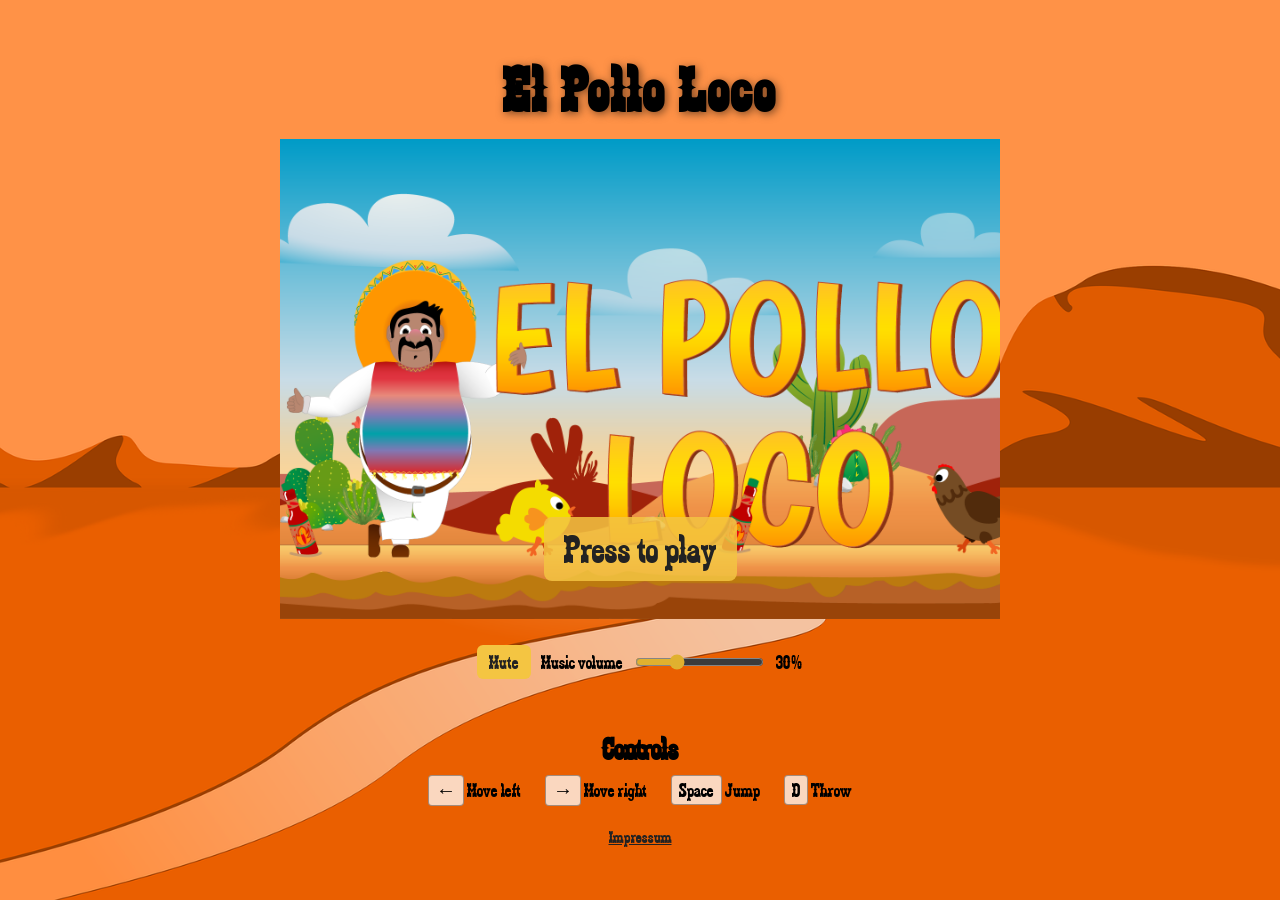
<file: index.html>
<!DOCTYPE html>
<html lang="en">

<head>
    <meta charset="UTF-8">
    <meta name="viewport" content="width=device-width, initial-scale=1.0">
    <link rel="stylesheet" href="./style.css">
    <link rel="icon" type="image/png" href="./img/3_enemies_chicken/chicken_normal/1_walk/3_w.png">
    <title>El Pollo Loco</title>
    <!-- Game models and level setup -->
    <script src="./models/drawable-object.class.js"></script>
    <script src="./models/movable-object.class.js"></script>
    <script src="./models/character.class.js"></script>
    <script src="./models/chicken.class.js"></script>
    <script src="./models/throwable-object.class.js"></script>
    <script src="./models/status-bar.class.js"></script>
    <script src="./models/cloud.class.js"></script>
    <script src="./models/world.class.js"></script>
    <script src="./models/startscreen.class.js"></script>
    <script src="./models/background-object.class.js"></script>
    <script src="./models/keyboard.class.js"></script>
    <script src="./models/level.class.js"></script>
    <script src="./models/endboss.class.js"></script>
    <script src="./models/coins.class.js"></script>
    <script src="./models/bottle.class.js"></script>
    <script src="./levels/level1.js"></script>
    <!-- Game entry point -->
    <script src="./js/game.js"></script>
</head>

<body onload="init();">

    <div class="rotate-device-message" role="status" aria-live="polite">
        <span aria-hidden="true">↻</span>
        <p>Please turn your phone to landscape mode to play.</p>
    </div>

    <!-- Game title and play area -->
    <h1>El Pollo Loco</h1>

    <div class="game-container">
        <canvas id="canvas" width="720" height="480">
        </canvas>
        <!-- Touch controls -->
        <div class="mobile-controls" aria-label="Touch game controls">
            <div class="mobile-movement-controls">
                <button type="button" data-key="LEFT" aria-label="Move left">←</button>
                <button type="button" data-key="RIGHT" aria-label="Move right">→</button>
            </div>
            <div class="mobile-action-controls">
                <button type="button" data-key="SPACE" aria-label="Jump">Jump</button>
                <button type="button" data-key="D" aria-label="Throw bottle">Throw</button>
            </div>
        </div>
        <!-- Game result screens -->
        <div id="game-over" class="game-over" role="dialog" aria-labelledby="game-over-heading" hidden>
            <img src="./img/You won, you lost/You lost.png" alt="You lost">
            <div>
                <button type="button" onclick="restartGame()">Restart round</button>
                <button type="button" onclick="goToMenu()">Main menu</button>
            </div>
        </div>
        <div id="game-won" class="game-won" role="dialog" aria-labelledby="game-won-heading" hidden>
            <img src="./img/You won, you lost/You won A.png" alt="You won">
            <div>
                <button type="button" onclick="restartGame()">Restart round</button>
                <button type="button" onclick="goToMenu()">Main menu</button>
            </div>
        </div>
        <!-- Start screen -->
        <div id="start-screen" class="start-screen">
            <img src='./img/9_intro_outro_screens/start/startscreen_1.png' alt='Start screen'>
            <button class="start-prompt" type="button" onclick="startGame()">Press to play</button>
            <button id="impressum-open-mobile" class="impressum-open start-impressum" type="button" aria-haspopup="dialog">Impressum</button>
        </div>
    </div>

    <!-- Audio settings -->
    <section class="audio-controls" aria-label="Audio controls">
        <button id="audio-controls-toggle" class="audio-controls-toggle" type="button" aria-expanded="false" aria-controls="audio-controls-panel">Audio</button>
        <div id="audio-controls-panel" class="audio-controls-panel">
            <button id="music-toggle" type="button" aria-pressed="false">Mute</button>
            <label for="music-volume">Music volume</label>
            <input id="music-volume" type="range" min="0" max="1" step="0.01" value="0.3">
            <output id="music-volume-value" for="music-volume">30%</output>
        </div>
    </section>

    <!-- Keyboard instructions -->
    <section class="controls" aria-labelledby="controls-heading">
        <h2 id="controls-heading">Controls</h2>
        <ul>
            <li><kbd>←</kbd> Move left</li>
            <li><kbd>→</kbd> Move right</li>
            <li><kbd>Space</kbd> Jump</li>
            <li><kbd>D</kbd> Throw</li>
        </ul>
    </section>

    <!-- Desktop legal notice link -->
    <footer class="site-footer">
        <button id="impressum-open-desktop" class="impressum-open" type="button" aria-haspopup="dialog">Impressum</button>
    </footer>

    <dialog id="impressum-dialog" class="impressum-dialog" aria-labelledby="impressum-heading">
        <div class="impressum-content">
            <button id="impressum-close" class="impressum-close" type="button" aria-label="Close legal notice">×</button>
            <h1 id="impressum-heading">Legal Notice and Terms of Use</h1>
            <p><strong>Educational project notice:</strong> El Pollo Loco is a student project. This page is a general
                project notice, not legal advice or a guarantee that these terms meet every applicable legal requirement.</p>

            <h2>Project owner and contact</h2>
            <p>
                Ali Zamir Sakhiezada<br>
                Kornblumenweg 15<br>
                86156 Augsburg
            </p>
            <p>Email: <a href="mailto:hello@example.invalid">zamirsakhiezada@gmail.com</a></p>

            <h2>Acceptance of terms</h2>
            <p>By accessing or playing El Pollo Loco, you agree to use the project in accordance with these terms and
                applicable laws. These terms may be updated when the project changes.</p>

            <h2>Project scope and availability</h2>
            <p>El Pollo Loco was created by one student as part of a web development bootcamp project at Developer Akademie
                GmbH. It is intended for educational and demonstration purposes, not as a commercial service. No guarantee
                is made that the game will always be available, error-free, or suitable for a particular purpose.</p>

            <h2>Ownership and permitted use</h2>
            <p>The project may include code, artwork, audio, or other materials belonging to their respective creators or
                rights holders. Nothing on this page transfers ownership of those materials. You may play the game for
                personal, lawful purposes; copying, redistributing, or commercially using project materials requires
                permission from the relevant rights holder.</p>

            <h2>Disclaimer and limitation of liability</h2>
            <p>The project is provided “as is” and “as available,” without warranties to the extent permitted by law. To the
                extent permitted by law, the student developer and Developer Akademie GmbH are not liable for indirect or
                consequential loss arising from use of the project. Nothing in this notice excludes liability that cannot
                legally be excluded.</p>

            <h2>Indemnity</h2>
            <p>You are responsible for your use of the project. To the extent permitted by law, you agree to cover reasonable
                losses or costs resulting from your unlawful use of the project or your breach of these terms.</p>

            <p>Last updated: November 16, 2026</p>
        </div>
    </dialog>

</body>

</html>
</file>
<file: style.css>
/* Base typography and page layout */
@font-face {
    font-family: 'zabars';
    src: url('./fonts/zabars.ttf') format('truetype');
}

* {
    box-sizing: border-box;
}

html {
    font-size: 18px;
}

.rotate-device-message {
    display: none;
}

body {
    display: flex;
    flex-direction: column;
    align-items: center;
    justify-content: center;
    gap: clamp(8px, 1.5vh, 18px);
    min-height: 100vh;
    min-height: 100svh;
    margin: 0;
    padding: clamp(12px, 2vw, 24px);
    background-image: url('./img/desert.png');
    background-position: center;
    background-size: cover;
    font-family: 'zabars', Arial, Helvetica, sans-serif;
}

h1 {
    margin: 0;
    font-size: clamp(40px, 8vw, 64px);
    letter-spacing: 3px;
    text-align: center;
    text-shadow: 2px 2px 8px rgba(0, 0, 0, 0.5);
}

canvas {
    width: 100%;
    height: 100%;
    background-color: black;
    display: block;
    background-position: center;
    background-size: cover;
}

/* Start screen */
.start-screen {
    position: absolute;
    inset: 0;
    display: flex;
    align-items: center;
    justify-content: center;
    background: rgba(0, 0, 0, 0.72);
}

.start-screen img {
    width: 100%;
    height: 100%;
    object-fit: cover;
}

.start-prompt {
    position: absolute;
    bottom: 8%;
    padding: 10px 20px;
    border: 0;
    border-radius: 8px;
    background: rgba(244, 197, 66, 0.85);
    color: #222;
    cursor: pointer;
    font: inherit;
    font-size: clamp(24px, 5vw, 40px);
    animation: start-prompt-pulse 1.2s ease-in-out infinite alternate;
}

@keyframes start-prompt-pulse {
    from {
        transform: scale(1);
    }

    to {
        transform: scale(1.2);
    }
}

.game-container {
    position: relative;
    width: min(720px, 100%, calc((100svh - 300px) * 1.5));
    aspect-ratio: 3 / 2;
}

/* Touch controls */
.mobile-controls {
    display: none;
}

.mobile-movement-controls,
.mobile-action-controls {
    display: flex;
    gap: 10px;
    pointer-events: auto;
}

.mobile-controls button {
    min-width: 58px;
    min-height: 58px;
    padding: 8px;
    border: 2px solid rgba(255, 255, 255, 0.8);
    border-radius: 12px;
    background: rgba(0, 0, 0, 0.55);
    color: #fff;
    font: inherit;
    font-size: 22px;
    touch-action: none;
    user-select: none;
    -webkit-user-select: none;
    -webkit-touch-callout: none;
}

.mobile-controls button.is-pressed {
    background: rgba(244, 197, 66, 0.85);
    color: #222;
}

/* Game result overlays */
.game-over,
.game-won {
    position: absolute;
    inset: 0;
    display: flex;
    flex-direction: column;
    align-items: center;
    justify-content: center;
    gap: 20px;
    background: rgba(0, 0, 0, 0.72);
    color: #fff;
    text-align: center;
}

.game-over[hidden],
.game-won[hidden] {
    display: none;
}

.game-over img {
    width: 70%;
}

.game-won img {
    width: 30%;
}

.game-over button,
.game-won button {
    padding: 10px 20px;
    border: 0;
    border-radius: 6px;
    background: #f4c542;
    color: #222;
    cursor: pointer;
    font: inherit;
    font-size: 24px;
}

.game-over button:hover,
.game-won button:hover {
    background: #e0b12f;
}

.game-over div,
.game-won div {
    display: flex;
    flex-wrap: wrap;
    justify-content: center;
    gap: 20px;
}

/* Instructions and legal page */
.controls {
    text-align: center;
}

.controls h2 {
    margin-bottom: 8px;
    font-size: 32px;
}

.controls ul {
    display: flex;
    flex-wrap: wrap;
    justify-content: center;
    gap: 12px 24px;
    margin: 0;
    padding: 0;
    list-style: none;
    font-size: 20px;
}

.impressum-content a {
    color: #222;
}

.site-footer {
    margin-top: 8px;
    font-size: 18px;
}

.site-footer button {
    padding: 0;
    border: 0;
    background: none;
    color: #222;
    cursor: pointer;
    font: inherit;
    text-decoration: underline;
}

.start-impressum {
    display: none;
    position: absolute;
    right: 12px;
    bottom: 12px;
    padding: 4px 8px;
    border: 0;
    border-radius: 6px;
    background: rgba(0, 0, 0, 0.6);
    color: #fff;
    cursor: pointer;
    font: inherit;
    text-decoration: underline;
    font-size: 18px;
}

.impressum-dialog {
    width: min(720px, calc(100% - 24px));
    max-height: calc(100% - 24px);
    overflow-y: auto;
    padding: 0;
    border: 0;
    border-radius: 12px;
    background: transparent;
}

.impressum-dialog::backdrop {
    background: rgba(0, 0, 0, 0.72);
}

.impressum-content {
    position: relative;
    padding: clamp(20px, 5vw, 40px);
    background: rgba(255, 255, 255, 0.9);
    font-family: Arial, Helvetica, sans-serif;
    font-size: 18px;
    line-height: 1.6;
}

.impressum-content h1,
.impressum-content h2 {
    text-shadow: none;
}

.impressum-content h1 {
    display: block;
    font-size: clamp(28px, 6vw, 40px);
}

.impressum-content h2 {
    margin-bottom: 4px;
    font-size: 22px;
}

.impressum-close {
    position: absolute;
    top: 8px;
    right: 12px;
    padding: 4px 8px;
    border: 0;
    background: transparent;
    color: #222;
    cursor: pointer;
    font: 32px/1 Arial, Helvetica, sans-serif;
}

.controls kbd {
    display: inline-block;
    min-width: 24px;
    padding: 3px 7px;
    border: 1px solid rgba(0, 0, 0, 0.35);
    border-radius: 4px;
    background: rgba(255, 255, 255, 0.75);
    font: inherit;
    text-align: center;
}

.display-none {
    display: none;
}

/* Audio controls */
.audio-controls {
    display: flex;
    align-items: center;
    justify-content: center;
    flex-wrap: wrap;
    gap: 10px;
    margin: 12px 0;
    font-size: 20px;
}

.audio-controls-toggle {
    display: none;
}

.audio-controls-panel {
    display: contents;
}

.audio-controls button {
    padding: 6px 12px;
    border: 0;
    border-radius: 6px;
    background: #f4c542;
    color: #222;
    cursor: pointer;
    font: inherit;
}

.audio-controls button:hover {
    background: #e0b12f;
}

.audio-controls input {
    accent-color: #e0b12f;
}

/* Compact and touch-device layout */
@media only screen and (max-width: 720px), (pointer: coarse) {
    body {
        gap: 10px;
        padding: 12px;
    }

    .game-won button,
    .game-over button {
        font-size: 20px;
        padding: 8px 16px;
    }

    .game-over div,
    .game-won div {
        gap: 10px;
    }

    .mobile-controls {
        position: absolute;
        right: 12px;
        bottom: 12px;
        left: 12px;
        display: flex;
        align-items: flex-end;
        justify-content: space-between;
        pointer-events: none;
        visibility: hidden;
    }

    .game-container.is-started .mobile-controls {
        visibility: visible;
    }

    .mobile-controls button {
        min-width: clamp(68px, 7vw, 88px);
        min-height: clamp(68px, 7vw, 88px);
        font-size: clamp(24px, 2.5vw, 30px);
    }

    .site-footer {
        display: none;
    }

    .start-impressum {
        display: block;
    }

    h1 {
        display: none;
    }

    .audio-controls {
        position: fixed;
        z-index: 2;
        top: max(8px, env(safe-area-inset-top));
        right: max(8px, env(safe-area-inset-right));
        display: block;
        margin: 0;
        font-size: 18px;
    }

    .audio-controls-toggle {
        display: inline-flex;
    }

    .audio-controls-panel {
        position: absolute;
        top: calc(100% + 6px);
        right: 0;
        display: none;
        align-items: center;
        justify-content: center;
        flex-wrap: wrap;
        gap: 6px;
        min-width: max-content;
        padding: 8px 10px;
        border-radius: 8px;
        background: rgba(0, 0, 0, 0.75);
        color: #fff;
    }

    .audio-controls-panel.is-open {
        display: flex;
    }

    .controls h2 {
        font-size: 26px;
    }

    .controls ul {
        gap: 8px 14px;
        font-size: 18px;
    }
}

/* Short viewports */
@media only screen and (max-height: 480px) {
    body {
        gap: 8px;
        padding: 8px;
    }

    h1,
    .controls {
        display: none;
    }

    .game-container {
        width: min(720px, 100%, calc((100svh - 120px) * 1.5));
    }

}

/* Portrait orientation prompt */
@media (orientation: portrait) and (pointer: coarse),
       (orientation: portrait) and (max-width: 600px) {
    .rotate-device-message {
        position: fixed;
        z-index: 10;
        inset: 0;
        display: flex;
        flex-direction: column;
        align-items: center;
        justify-content: center;
        gap: 16px;
        padding: 24px;
        background: rgba(0, 0, 0, 0.94);
        color: #fff;
        font-size: clamp(24px, 7vw, 36px);
        text-align: center;
    }

    .rotate-device-message span {
        color: #f4c542;
        font-family: Arial, sans-serif;
        font-size: 64px;
    }

    .rotate-device-message p {
        max-width: 22ch;
        margin: 0;
    }
}

/* Landscape gameplay */
@media (orientation: landscape) and (pointer: coarse),
       (orientation: landscape) and (max-width: 900px) {
    body {
        width: 100vw;
        height: 100vh;
        height: 100svh;
        min-height: 0;
        gap: 0;
        padding: 0;
        overflow: hidden;
    }

    h1,
    .controls {
        display: none;
    }

    .game-container {
        width: 100%;
        height: 100%;
        aspect-ratio: auto;
    }

    .mobile-controls {
        right: max(12px, env(safe-area-inset-right));
        bottom: max(12px, env(safe-area-inset-bottom));
        left: max(12px, env(safe-area-inset-left));
    }
}

/* Tablet sizing */
@media (pointer: coarse) and (min-width: 700px) and (min-height: 600px) {
    .start-screen img {
        width: 100%;
        object-fit: contain;
    }

    .game-over button,
    .game-won button {
        padding: 12px 24px;
        font-size: 24px;
    }

    .audio-controls {
        font-size: 22px;
    }

    .audio-controls button {
        padding: 10px 16px;
    }
}
</file>
